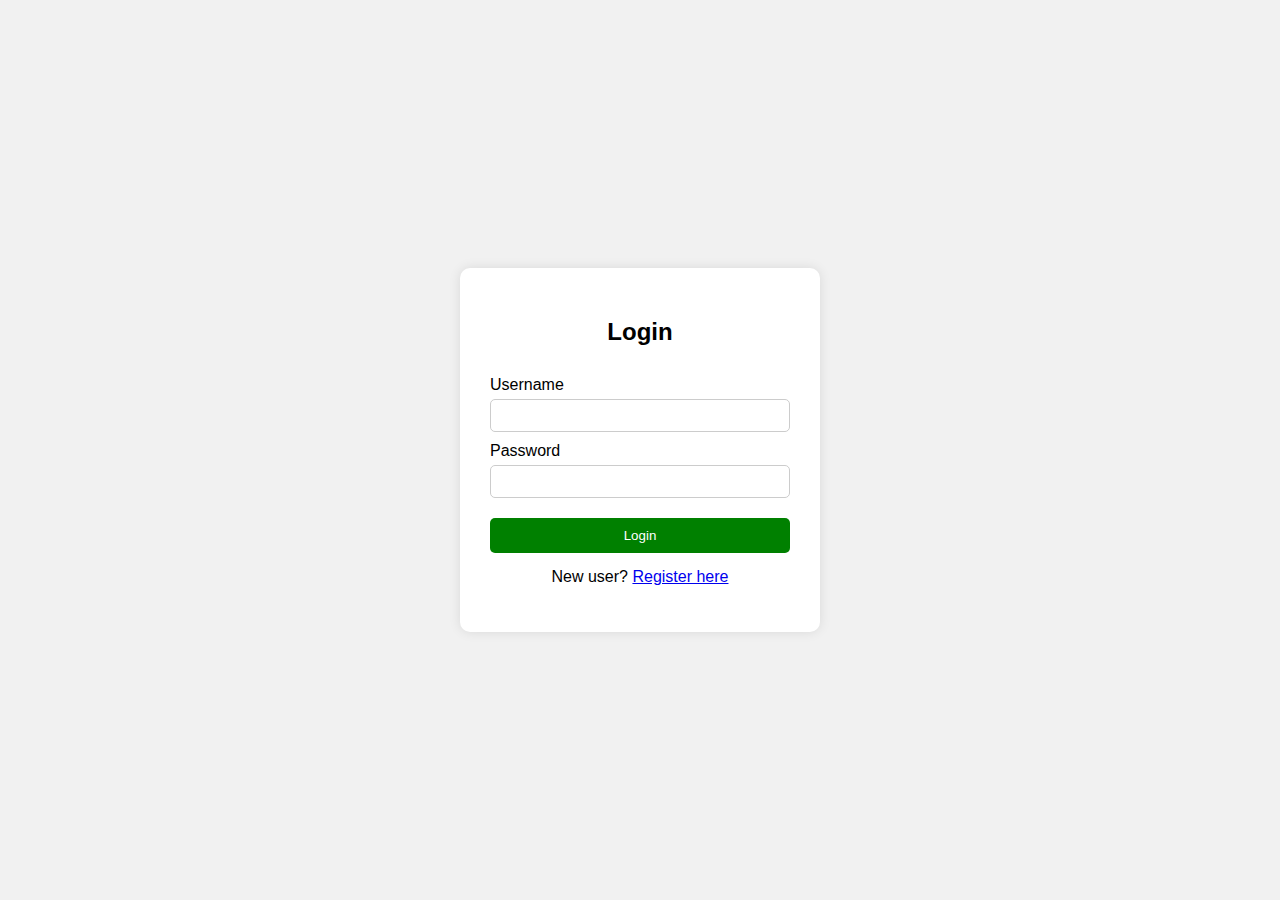
<file: index.html>
<!DOCTYPE html>
<html lang="en">
<head>
  <meta charset="UTF-8" />
  <meta name="viewport" content="width=device-width, initial-scale=1.0" />
  <title>Login - Expense Tracker</title>
  <link rel="stylesheet" href="styles.css" />
</head>
<body>
  <div class="container">
    <h2>Login</h2>

 
    <p id="successMsg" style="color: green; text-align: center; display: none;">
      Registration successful! Please login.
    </p>

    <form id="loginForm">
      <label for="username">Username</label>
      <input type="text" id="username" required />

      <label for="password">Password</label>
      <input type="password" id="password" required />

      <button type="submit" class="green-button">Login</button>
    </form>

    <p class="register-link">
      New user? <a href="register.html">Register here</a>
    </p>
  </div>

  <script>
   
    const params = new URLSearchParams(window.location.search);
    if (params.get("success") === "true") {
      document.getElementById("successMsg").style.display = "block";
    }

    // Login form logic
    document.getElementById("loginForm").addEventListener("submit", function (e) {
      e.preventDefault();

      const loginData = {
        username: document.getElementById("username").value,
        password: document.getElementById("password").value
      };
    
      fetch("http://localhost:8080/expenseTracker/login", {
        method: "POST",
        headers: {
          "Content-Type": "application/json"
        },
        body: JSON.stringify(loginData)
      })
      .then(response => {
        if (!response.ok) {
          return response.text().then(text => { throw new Error(text); });
        }
        return response.json();
      })
      .then(data => {
        console.log("User ID:", data.userId);
        console.log("JWT Token:", data.token);
        localStorage.setItem("token", data.token);
        localStorage.setItem("userId", data.userId);
        localStorage.setItem("username", loginData.username);
        window.location.href = "dashboard.html";
      })
      .catch(error => {
        console.error("Login error:", error);
        alert("Invalid username or password!" + error.message);
      });
    });
  </script>
</body>
</html>
</file>
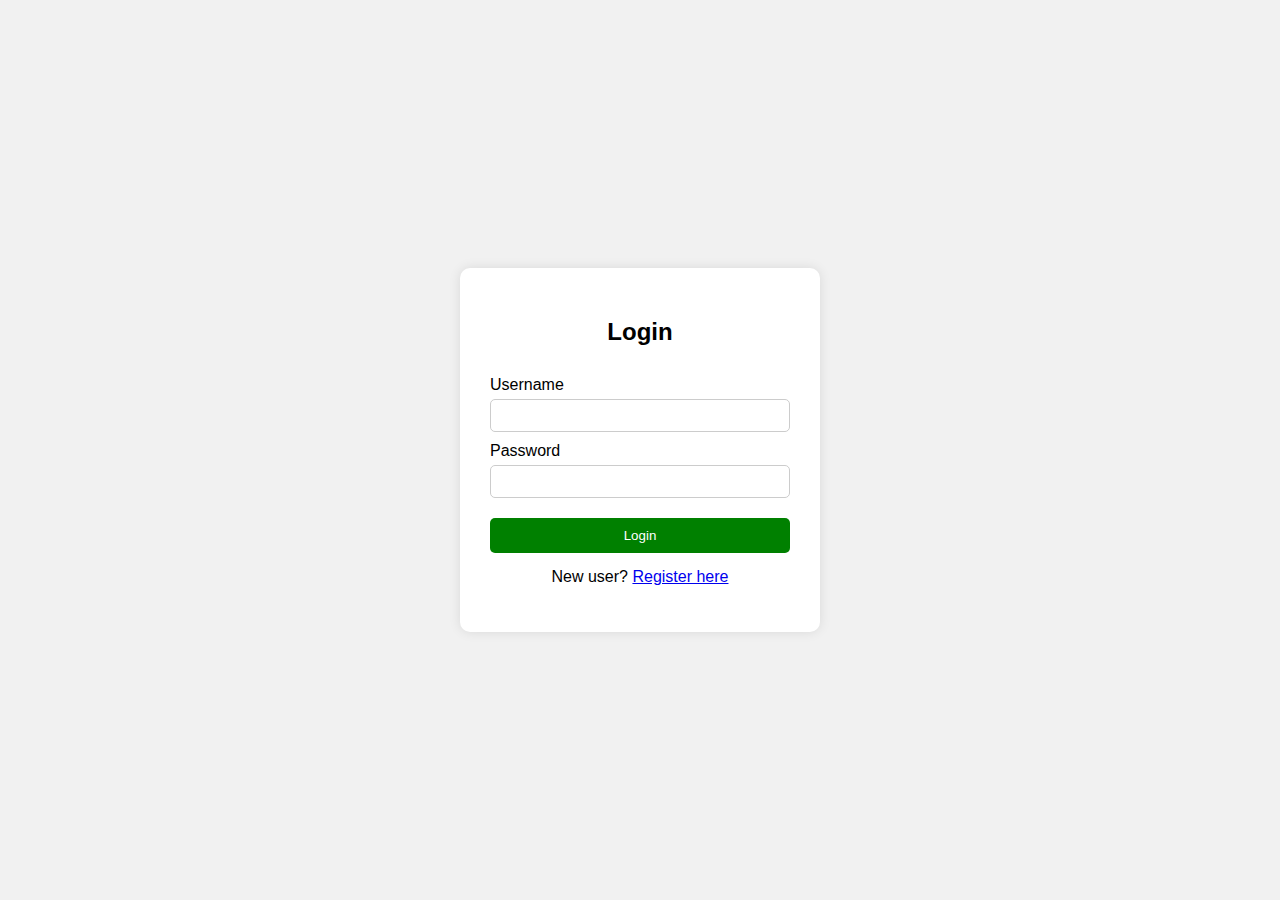
<file: add-expense.html>
<!DOCTYPE html>
<html lang="en">
<head>
  <meta charset="UTF-8" />
  <meta name="viewport" content="width=device-width, initial-scale=1.0"/>
  <title>Add Expense</title>
  <link rel="stylesheet" href="styles.css" />
</head>
<body>
  <div class="container">
    <h2>Add Expense</h2>

    <form id="expenseForm">
      <label for="name">Expense Name</label>
      <input type="text" id="name" required />

      <label for="amount">Amount</label>
      <input type="number" id="amount" required />

      <label for="date">Date</label>
      <input type="text" id="date" placeholder="YYYY-MM-DD" required />

      <label for="description">Description</label>
      <textarea id="description" rows="4" required></textarea>

      <button type="submit" class="green-button">Add Expense</button>
      <button class="back-button" onclick="goBack()">Back to Dashboard</button>
    </form>

  </div>

  <script>
    const token = localStorage.getItem("token");
    if (!token) {
      alert("Please login first.");
      window.location.href = "index.html";
    }

    document.getElementById("expenseForm").addEventListener("submit", function (e) {
      e.preventDefault();
      const username = localStorage.getItem("username");

      const expense = {
        expenseName: document.getElementById("name").value,
        amount: parseFloat(document.getElementById("amount").value),
        date: document.getElementById("date").value,
        description: document.getElementById("description").value,
        user: {
        username: username
      }
      };

      fetch("http://localhost:8080/Expenses/addExpense", {
        method: "POST",
        headers: {
          "Content-Type": "application/json",
          "Authorization": "Bearer " + token
        },
        body: JSON.stringify(expense)
      })
      .then(response => {
        if (!response.ok) {
          return response.text().then(text => { throw new Error(text); });
        }
        return response.json();
      })
      .then(data => {
        alert("Expense added successfully!");
        window.location.href = "dashboard.html";
      })
      .catch(error => {
        alert("Failed to add expense: " + error.message);
      });
    });
     function goBack() {
    window.location.href = "dashboard.html";
  }
  </script>
</body>
</html>
</file>
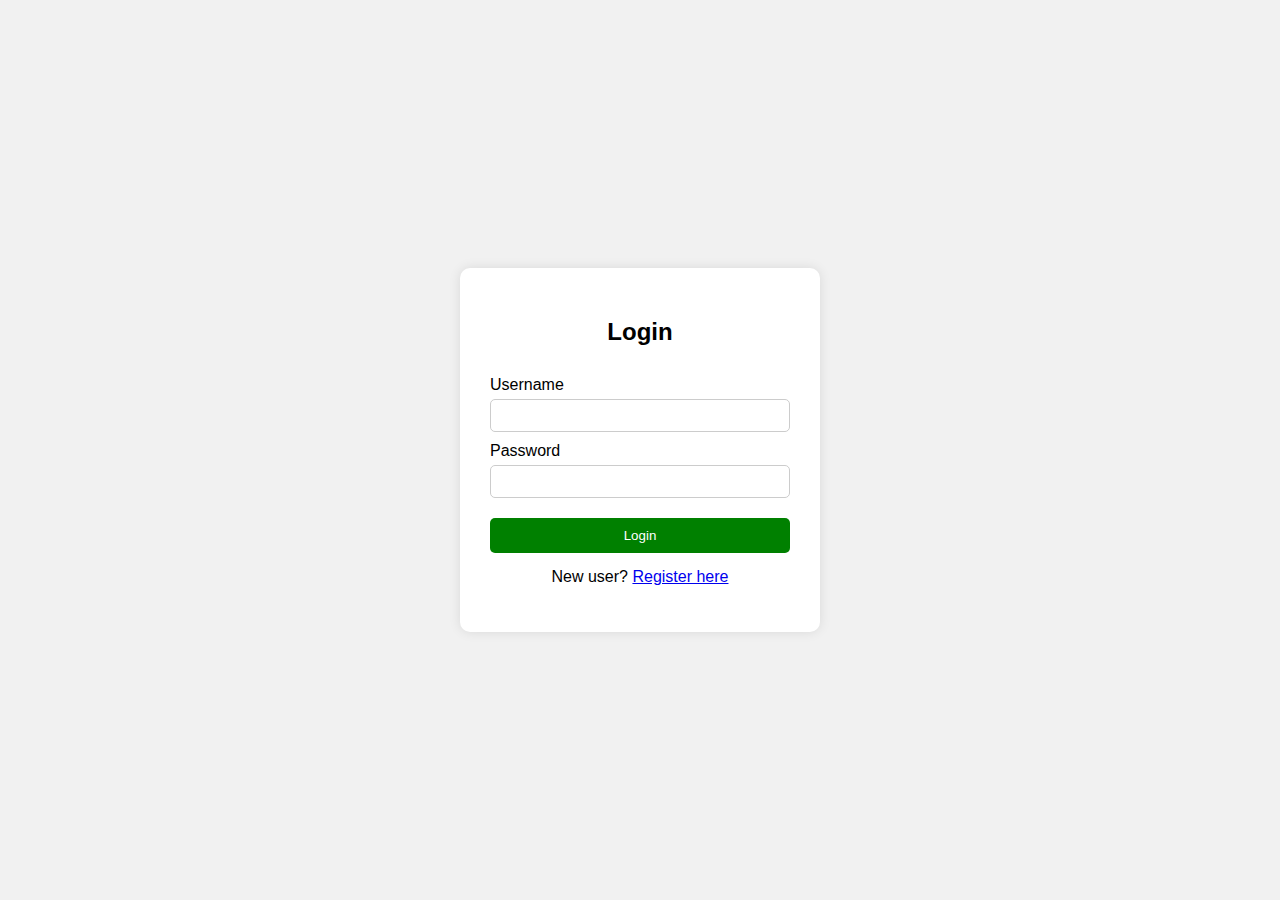
<file: dashboard.html>
<!DOCTYPE html>
<html lang="en">
<head>
  <meta charset="UTF-8" />
  <meta name="viewport" content="width=device-width, initial-scale=1.0"/>
  <title>Dashboard - Expense Tracker</title>
  <link rel="stylesheet" href="styles.css" />
</head>
<body>
  <div class="container" style="text-align: center;">
    <h2>Welcome to Expense Tracker</h2>

    <div class="dashboard-buttons">
  <button class="green-button" onclick="goToAddExpense()">Add Expense</button>
  <button class="green-button" onclick="goToExpenseList()">Expense List</button>
  <button class="logout-button" onclick="logout()">Logout</button>
</div>
  </div>
  


  <script>
    // Check if token is available
    const token = localStorage.getItem("token");
    if (!token) {
      alert("Please login first.");
      window.location.href = "index.html";
    }

    function goToAddExpense() {
      window.location.href = "add-expense.html";
    }

    function goToExpenseList() {
      window.location.href = "expense-list.html";
    }
    function goBack() {
    window.location.href = "dashboard.html";
  }

  function logout() {
    localStorage.clear();
    window.location.href = "index.html";
  }
  </script>
</body>
</html>
</file>
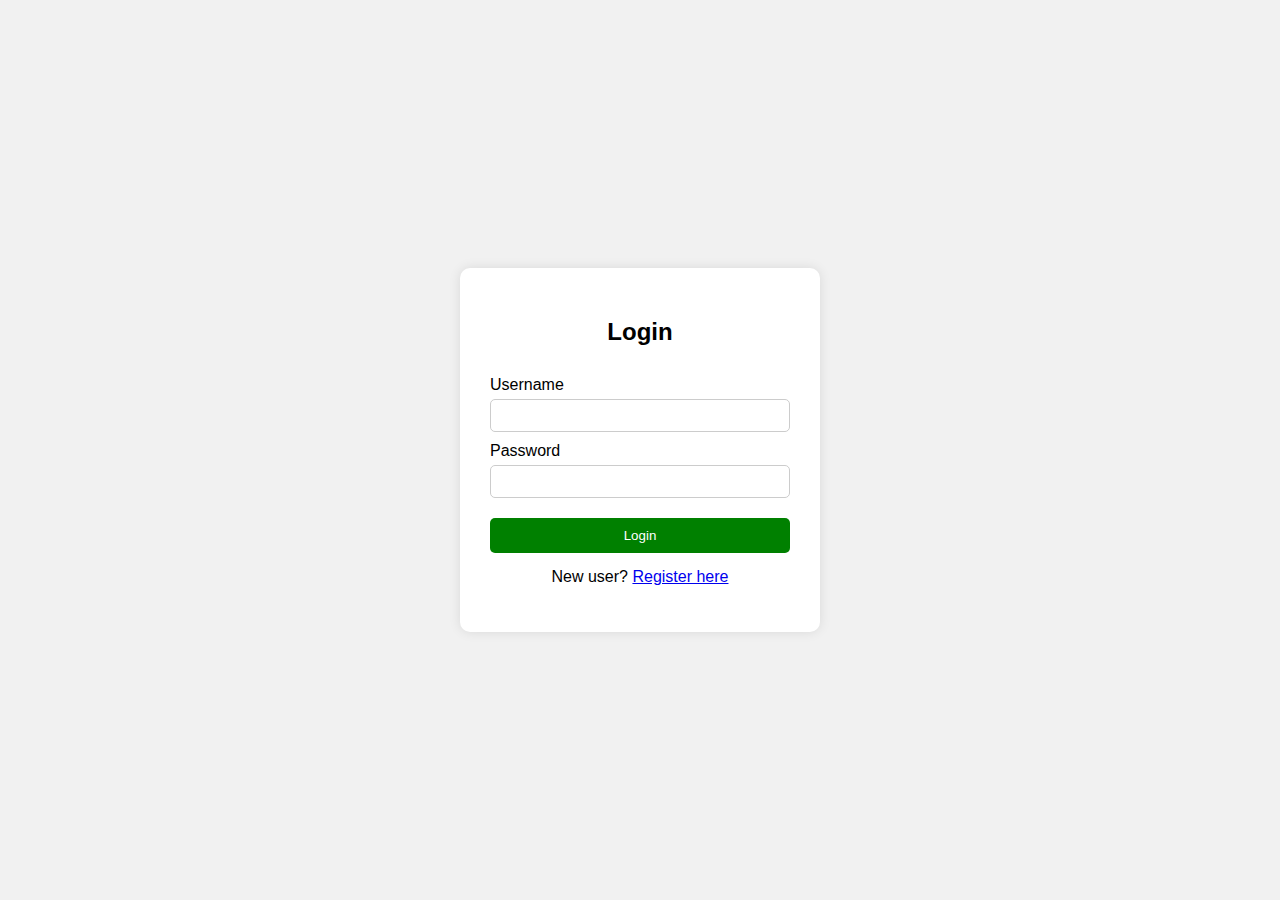
<file: expense-list.html>
<!DOCTYPE html>
<html lang="en">
<head>
  <meta charset="UTF-8" />
  <meta name="viewport" content="width=device-width, initial-scale=1.0"/>
  <title>Expense List</title>
  <link rel="stylesheet" href="expense-list.css" />

  <style>
    table {
      width: 100%;
      border-collapse: collapse;
      margin-top: 20px;
    }
    th, td {
      padding: 10px;
      border: 1px solid #ccc;
    }
    th {
      background-color: #f0f0f0;
    }
  </style>
</head>
<body>
  <div class="container"> <div class="back-button-container">
    <button class="back-button" onclick="goBack()">← Back to Dashboard</button>
  </div>
    <h2>Your Expenses</h2>
    <table id="expenseTable">
      <thead>
        <tr>
          <th>Expense Name</th>
          <th>Amount</th>
          <th>Date</th>
          <th>Description</th>
        </tr>
      </thead>
      <tbody id="expenseBody">
      </tbody>
    </table>
  </div>

  <script>
    const token = localStorage.getItem("token");
    const userId = localStorage.getItem("userId");

    if (!token || !userId) {
      alert("Please login first.");
      window.location.href = "index.html";
    }

    fetch(`http://localhost:8080/Expenses/getAllExpenses/${userId}`, {
      method: "GET",
      headers: {
        "Authorization": "Bearer " + token
      }
    })
    .then(response => {
      if (!response.ok) {
        throw new Error("Failed to fetch expenses");
      }
      return response.json();
    })
    .then(expenses => {
      const tbody = document.getElementById("expenseBody");
      if (expenses.length === 0) {
        tbody.innerHTML = "<tr><td colspan='4'>No expenses found</td></tr>";
      } else {
        expenses.forEach(exp => {
          const row = document.createElement("tr");
          row.innerHTML = `
            <td>${exp.expenseName}</td>
            <td>${exp.amount}</td>
            <td>${exp.date}</td>
            <td>${exp.description}</td>
          `;
          tbody.appendChild(row);
        });
      }
    })
    .catch(error => {
      alert("Error: " + error.message);
    });
    function goBack() {
    window.location.href = "dashboard.html";
  }
  </script>
</body>
</html>
</file>
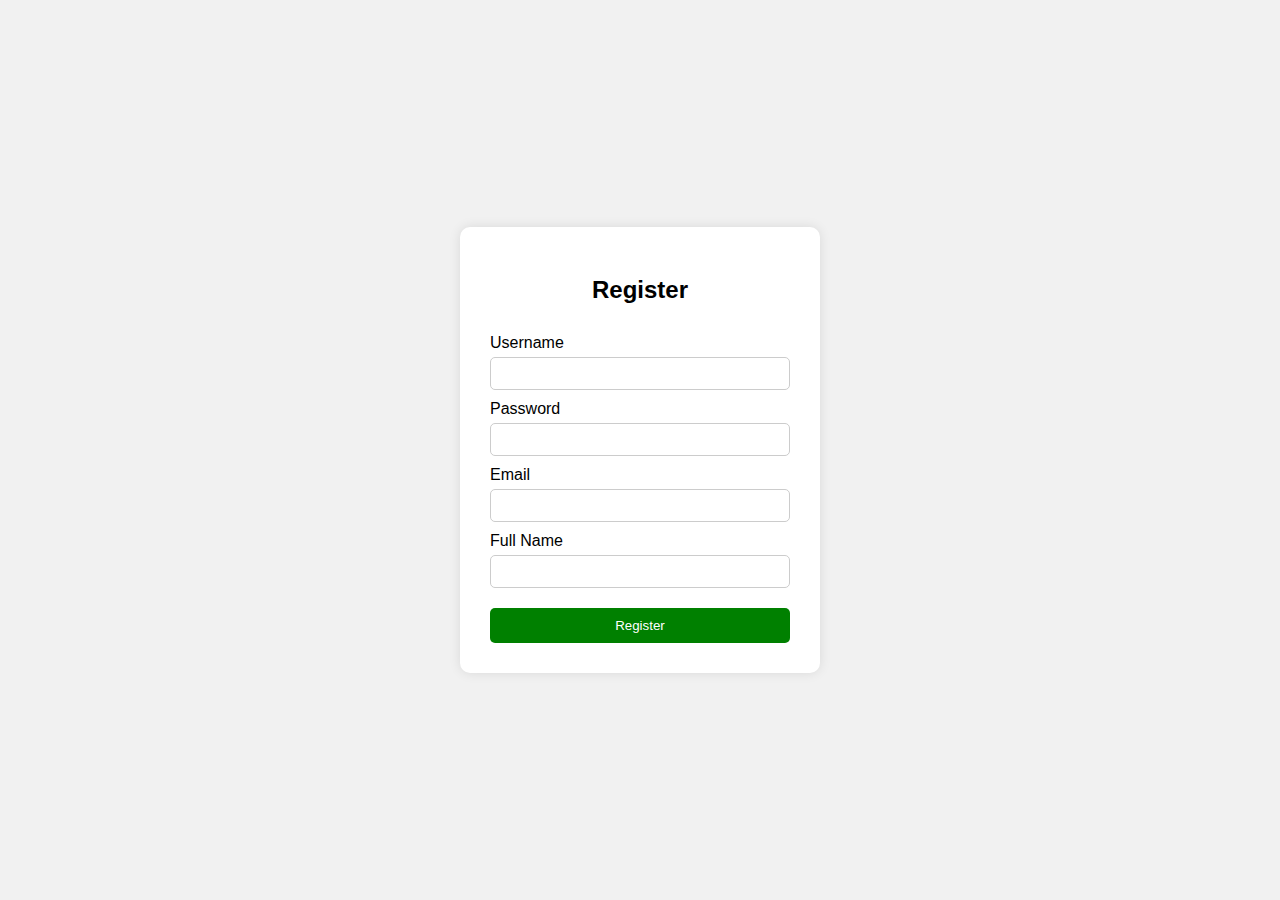
<file: register.html>
<!DOCTYPE html>
<html lang="en">
<head>
  <meta charset="UTF-8" />
  <meta name="viewport" content="width=device-width, initial-scale=1.0" />
  <title>Register - Expense Tracker</title>
  <link rel="stylesheet" href="styles.css" />
</head>
<body>
  <div class="container">
    <h2>Register</h2>

    <!-- Form with ID -->
    <form id="registerForm">
      <label for="username">Username</label>
      <input type="text" id="username" required />

      <label for="password">Password</label>
      <input type="password" id="password" required />

      <label for="email">Email</label>
      <input type="email" id="email" required />

      <label for="fullname">Full Name</label>
      <input type="text" id="fullname" required />

      <button type="submit" class="green-button">Register</button>
    </form>
  </div>

  <!-- JavaScript at bottom so DOM loads first -->
  <script>
    document.getElementById("registerForm").addEventListener("submit", function (e) {
      e.preventDefault();

      const userData = {
        username: document.getElementById("username").value,
        password: document.getElementById("password").value,
        email: document.getElementById("email").value,
        name: document.getElementById("fullname").value
      };

      console.log("Sending user data:", userData);

      fetch("http://localhost:8080/expenseTracker/signup", {
        method: "POST",
        headers: {
          "Content-Type": "application/json"
        },
        body: JSON.stringify(userData)
      })
      .then(response => {
        console.log("Response status:", response.status);
        if (!response.ok) {
          return response.text().then(text => { throw new Error(text); });
        }
        return response.json();
      })
      .then(data => {
        console.log("Signup successful:", data);
        window.location.href = "index.html?success=true";
      })
      .catch(error => {
        console.error("Error during registration:", error);
        alert("Invalid username or password: " + error.message);
      });
    });
  </script>
</body>
</html>
</file>
<file: styles.css>
body {
  font-family: Arial, sans-serif;
  background-color: #f1f1f1;
  display: flex;
  justify-content: center;
  align-items: center;
  height: 100vh;
  margin: 0;
}

.container {
  background: white;
  padding: 30px;
  border-radius: 10px;
  box-shadow: 0px 0px 12px rgba(0, 0, 0, 0.1);
  width: 300px;
}

h2 {
  text-align: center;
  margin-bottom: 20px;
}

form {
  display: flex;
  flex-direction: column;
}

label {
  margin-top: 10px;
}

input {
  padding: 8px;
  margin-top: 5px;
  border: 1px solid #ccc;
  border-radius: 5px;
}

.green-button {
  background-color: green;
  color: white;
  padding: 10px;
  margin-top: 20px;
  border: none;
  border-radius: 5px;
  cursor: pointer;
}

.green-button:hover {
  background-color: darkgreen;
}

.register-link {
  margin-top: 15px;
  text-align: center;
}
.back-button {
  background-color: #555;
  color: white;
  padding: 8px 14px;
  margin-top: 10px;
  border: none;
  border-radius: 5px;
  cursor: pointer;
  float: right;
}

.back-button:hover {
  background-color: #333;
}

.top-buttons {
  display: flex;
  justify-content: center;
  
}

.back-button,
.logout-button {
  background-color: #555;
  color: white;
  padding: 8px 14px;
  border: none;
  border-radius: 5px;
  cursor: pointer;
}

.back-button:hover,
.logout-button:hover {
  background-color: #333;
}
.dashboard-buttons {
  display: flex;
  justify-content: center;
  gap: 20px;
  margin-top: 20px;
  flex-wrap: wrap;
}

.green-button,
.logout-button {
  background-color: green;
  color: white;
  padding: 10px 18px;
  border: none;
  border-radius: 5px;
  cursor: pointer;
}

.logout-button {
  background-color: #d9534f;
}

.logout-button:hover {
  background-color: #c9302c;
}

.green-button:hover {
  background-color: darkgreen;
}
</file>
<file: expense-list.css>
body {
  font-family: Arial, sans-serif;
  background-color: #f8f9fa;
  margin: 0;
  padding: 0;
}

.container {
  width: 90%;
  max-width: 800px;
  margin: 40px auto;
  background-color: #ffffff;
  padding: 30px;
  border-radius: 10px;
  box-shadow: 0px 4px 12px rgba(0, 0, 0, 0.1);
}

h2 {
  text-align: center;
  margin-bottom: 20px;
  color: #333;
}

table {
  width: 100%;
  border-collapse: collapse;
  margin-top: 20px;
}

th, td {
  padding: 12px 15px;
  text-align: left;
  border-bottom: 1px solid #ccc;
}

th {
  background-color: #f0f0f0;
  font-weight: bold;
  color: #333;
}

tr:hover {
  background-color: #f9f9f9;
}

.no-expenses {
  text-align: center;
  padding: 20px;
  color: #777;
  font-style: italic;
}
.back-button-container {
  display: flex;
  justify-content: flex-end;
  margin-bottom: 20px;
}

.back-button {
  background-color: #555;
  color: white;
  padding: 8px 14px;
  border: none;
  border-radius: 5px;
  cursor: pointer;
}

.back-button:hover {
  background-color: #333;
}
</file>
